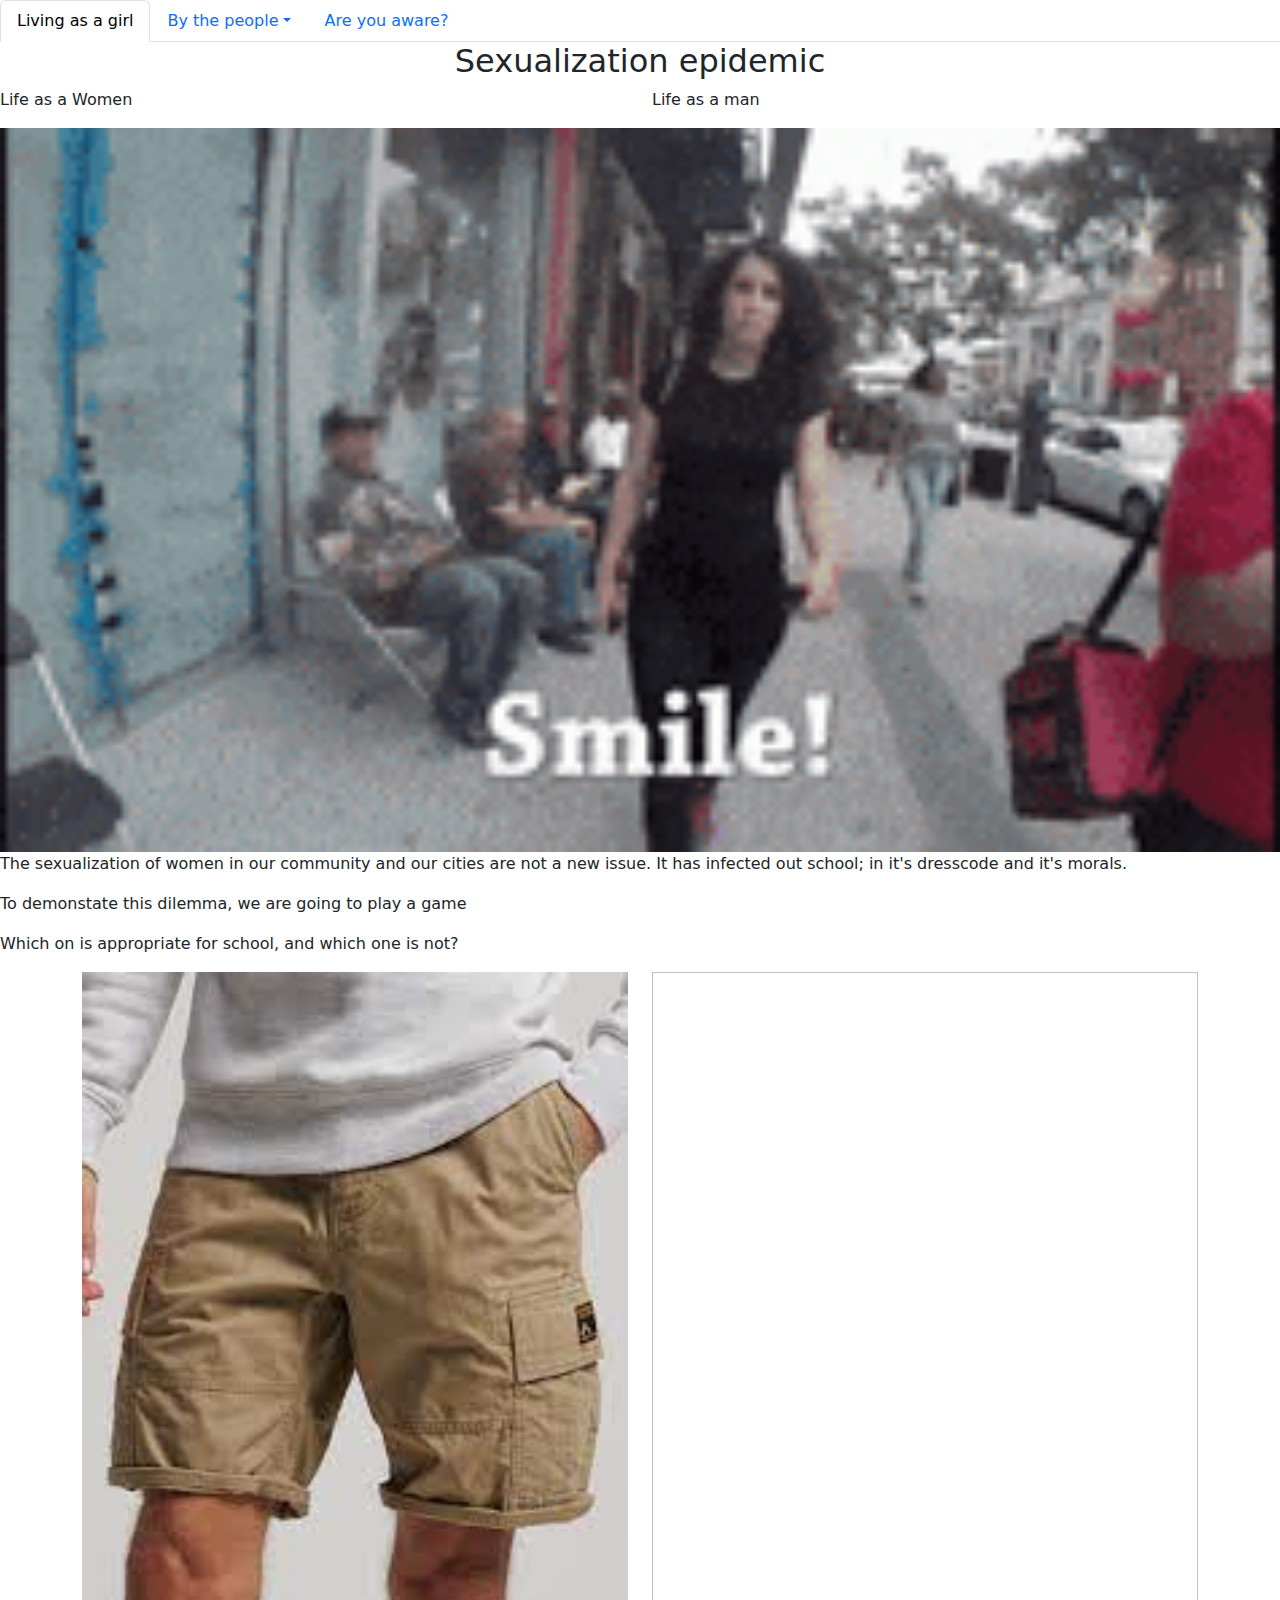
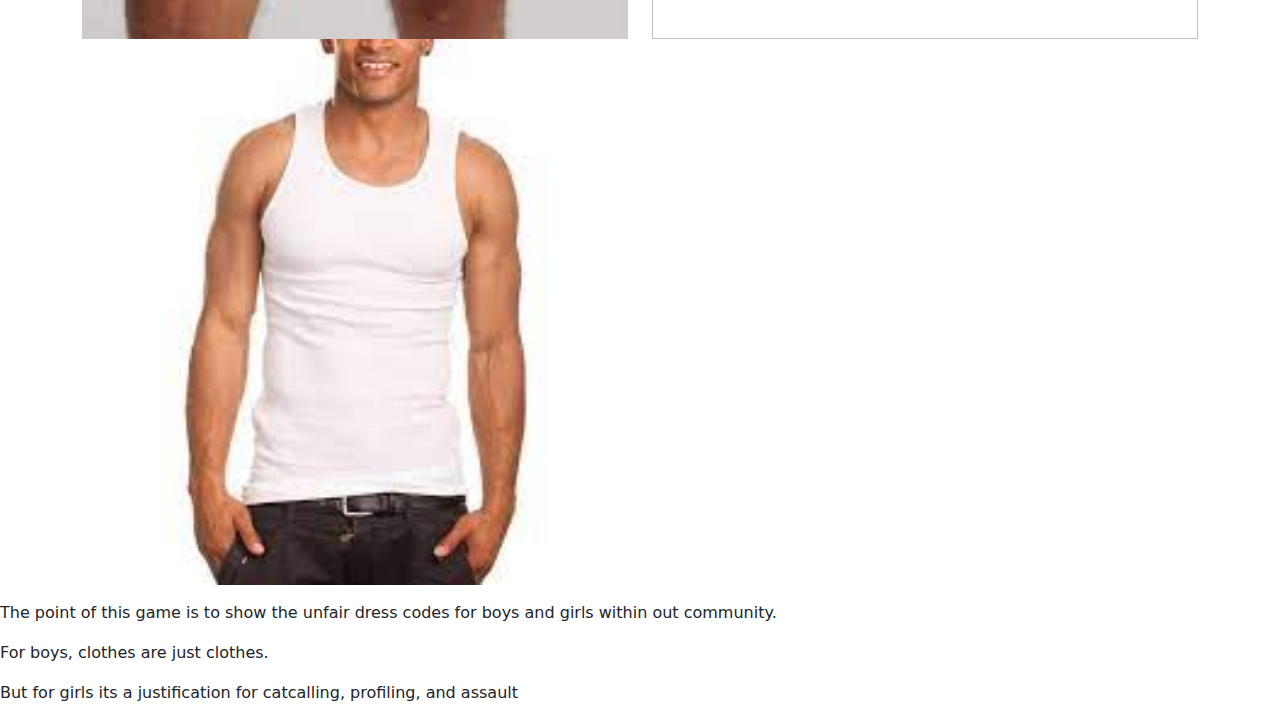
<file: index.html>
<!DOCTYPE html>
<html>

<head>
  <meta charset="utf-8">
  <meta name="viewport" content="width=device-width">
  <title>replit</title>
  <link href="style.css" rel="stylesheettype" ="text/css/">
   <link href="https://cdn.jsdelivr.net/npm/bootstrap@5.3.3/dist/css/bootstrap.min.css" rel="stylesheet" integrity="sha384-QWTKZyjpPEjISv5WaRU9OFeRpok6YctnYmDr5pNlyT2bRjXh0JMhjY6hW+ALEwIH" crossorigin="anonymous">
</head>
  
  <body id ="body">
  <ul class="nav nav-tabs">
    <li class="nav-item">
      <a class="nav-link active" aria-current="page" href="index.html">Living as a girl</a>
    </li>
    <li class="nav-item dropdown">
      <a class="nav-link dropdown-toggle" data-bs-toggle="dropdown" href="Thepeople.html" role="button" aria-expanded="false">By the people</a>
      <ul class="dropdown-menu">
        <li><a class="dropdown-item" href="https://www.thepythonpost.org">Python post</a></li>
      </ul>
    </li>
    <li class="nav-item">
      <a class="nav-link" href="didYouKnow.html">Are you aware?</a>
    </li>

  </ul>
     <center> <h2>Sexualization epidemic </h2> </center>

    <!-- In order to get the p tags side by side, i used a container to adjust the positing according to the screensize -->
   
    <!--I used chatGPT to get this idea -->
    
<div class="buttonContainer">
     <div class="row">
    <p id="lightMode" class="buttons col-6">Life as a Women</p>
    <p id="darkMode" class="buttons col-6">Life as a man</p>
     </div>
   </div>

    <!--Here is an example of Bootstrap, using a carousel to include a gif -->
    <div id="carouselExampleSlidesOnly" class="carousel slide" data-bs-ride="carousel">
      <div class="carousel-inner">
        <div class="carousel-item active">
          <img src="catcalling.gif" class="d-block w-100" alt="girl walking">
        </div>
       
    </div>
    </div>
    
   
    <p>The sexualization of women in our community and our cities are not a new issue. It has infected out school; in it's dresscode and it's morals. </p>

    <p>To demonstate this dilemma, we are going to play a game</p>
    <p>Which on is appropriate for school, and which one is not?</p>

    <!-- using containers to make the image layout more appealing-->
<div class="container">
  <div class="row">
    <!--The images will change to its female counterpart when the mouse hovers over -->
    <img id="shorts" class="images col-6" src = "mens shorts.jpg" >
    
    <img  id="bottoms" class="images col-6 src = "pants.jpg">
  </div>
    <div class="row">
    <img id ="tops" class="images col-6" src="mens tank top.jpg" >
</div>
</div> 

<p id="p"> </p>
    
<p>The point of this game is to show the unfair dress codes for boys and girls within out community.</p>
<p>For boys, clothes are just clothes. </p>
<p>But for girls its a justification for catcalling, profiling, and assault</p>




    
   
    <script src="https://cdn.jsdelivr.net/npm/bootstrap@5.3.3/dist/js/bootstrap.bundle.min.js" integrity="sha384-YvpcrYf0tY3lHB60NNkmXc5s9fDVZLESaAA55NDzOxhy9GkcIdslK1eN7N6jIeHz" crossorigin="anonymous"></script>
    
    <script src="script.js"></script>
  </body>


</html>
</file>
<file: style.css>
#body{
  padding-left: 50px;
}
</file>
